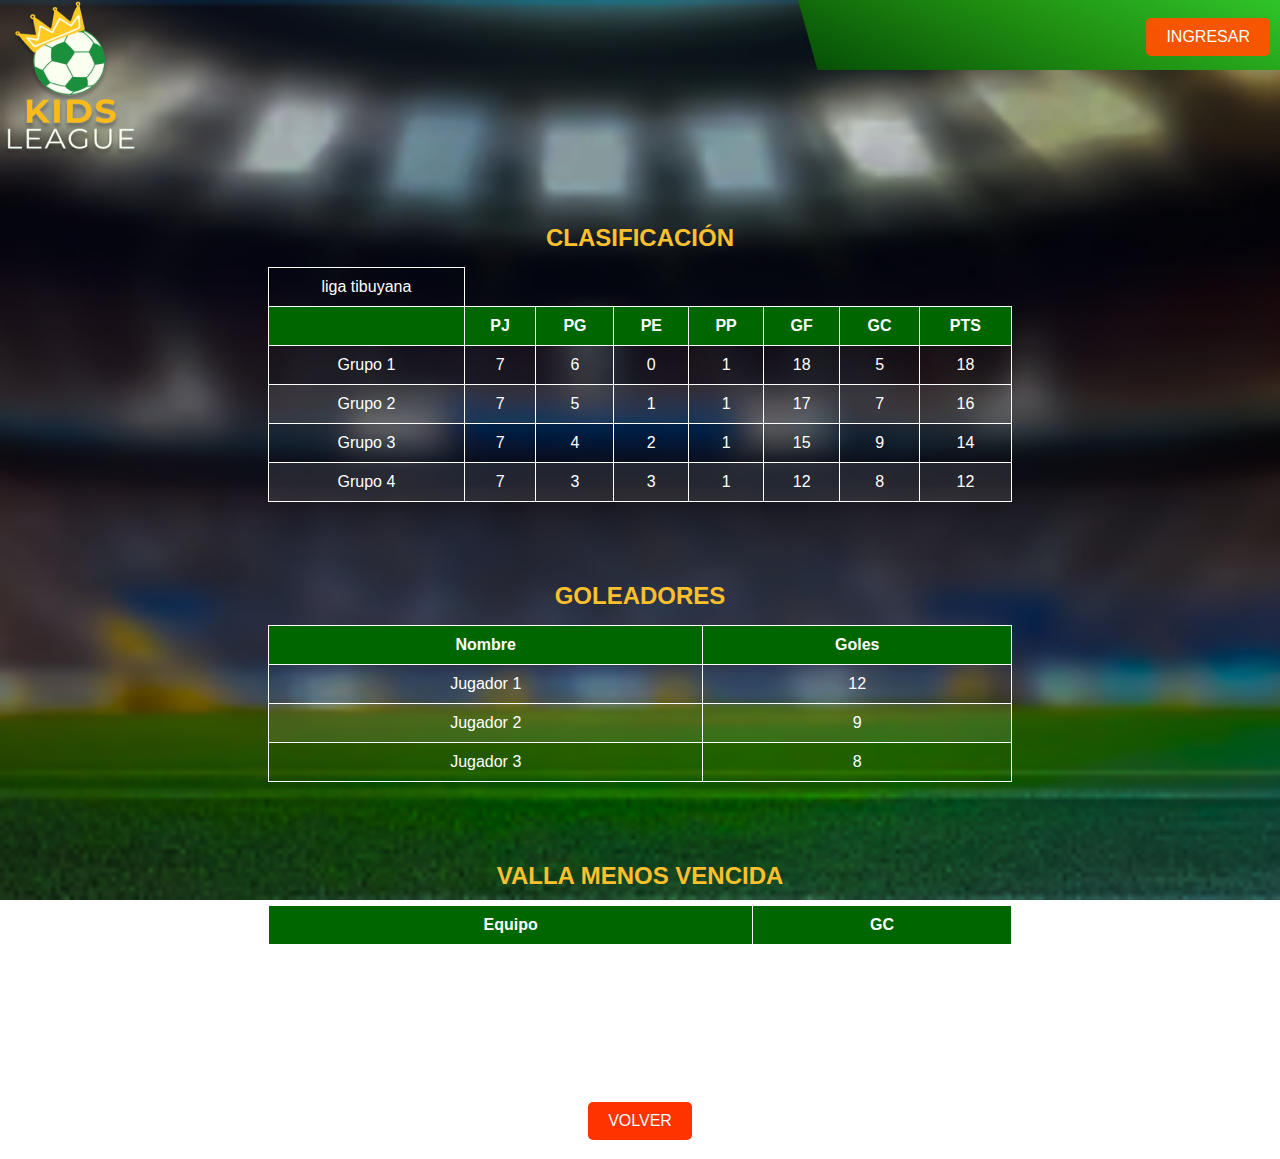
<file: proyecto del 23 nombe/clasificaciones/index.html>
<!DOCTYPE html>
<html lang="en">
<head>
    <meta charset="UTF-8">
    <meta name="viewport" content="width=device-width, initial-scale=1.0">
    <title>Kids League</title>
    <link rel="stylesheet" href="style.css">
</head>
<body>
    <header class="header">
        <div class="logo">
          <img src="../imagen/KIDSLEAGUE.png"Kids League Logo">
        </div>
        
        <div class="barra">
            <img src="../imagen/Rectangle 4655.svg" alt="Barra">
            <button class="login-btn">INGRESAR</button>
        </div>
      </header>
    
       

        <section class="classification">
            <h2>CLASIFICACIÓN</h2>
            <table>
                <thead>
                    <tr>
                        <td>liga tibuyana</td>
                    </tr>
                    <tr>
                        <th></th>
                        <th>PJ</th>
                        <th>PG</th>
                        <th>PE</th>
                        <th>PP</th>
                        <th>GF</th>
                        <th>GC</th>
                        <th>PTS</th>
                    </tr>
                </thead>
                <tbody>
                    <tr>
                        <td>Grupo 1</td><td>7</td><td>6</td><td>0</td><td>1</td><td>18</td><td>5</td><td>18</td>
                    </tr>
                    <tr>
                        <td>Grupo 2</td><td>7</td><td>5</td><td>1</td><td>1</td><td>17</td><td>7</td><td>16</td>
                    </tr>
                    <tr>
                        <td>Grupo 3</td><td>7</td><td>4</td><td>2</td><td>1</td><td>15</td><td>9</td><td>14</td>
                    </tr>
                    <tr>
                        <td>Grupo 4</td><td>7</td><td>3</td><td>3</td><td>1</td><td>12</td><td>8</td><td>12</td>
                    </tr>
                </tbody>
            </table>
        </section>

        <section class="top-scorers">
            <h2>GOLEADORES</h2>
            <table>
                <thead>
                    <tr>
                        <th>Nombre</th>
                        <th>Goles</th>
                    </tr>
                </thead>
                <tbody>
                    <tr>
                        <td>Jugador 1</td><td>12</td>
                    </tr>
                    <tr>
                        <td>Jugador 2</td><td>9</td>
                    </tr>
                    <tr>
                        <td>Jugador 3</td><td>8</td>
                    </tr>
                </tbody>
            </table>
        </section>

        <section class="best-defense">
            <h2>VALLA MENOS VENCIDA</h2>
            <table>
                <thead>
                    <tr>
                        <th>Equipo</th>
                        <th>GC</th>
                    </tr>
                </thead>
                <tbody>
                    <tr>
                        <td>Equipo 1</td><td>5</td>
                    </tr>
                    <tr>
                        <td>Equipo 2</td><td>7</td>
                    </tr>
                    <tr>
                        <td>Equipo 3</td><td>8</td>
                    </tr>
                </tbody>
            </table>
        </section>

        <footer>
            <button class="back-button">VOLVER</button>
        </footer>
        <div class="icons">
            <a href="#"><img src="../imagen/facebook 1.png " alt="Facebook"></a>
            <a href="#"><img src="../imagen/WA_Logo.png" alt="WhatsApp"></a>
            <a href="#"><img src="../imagen/tik-tok 1.png" alt="tiktok"></a>
        </div>
    </div>
</body>
</html>
</file>
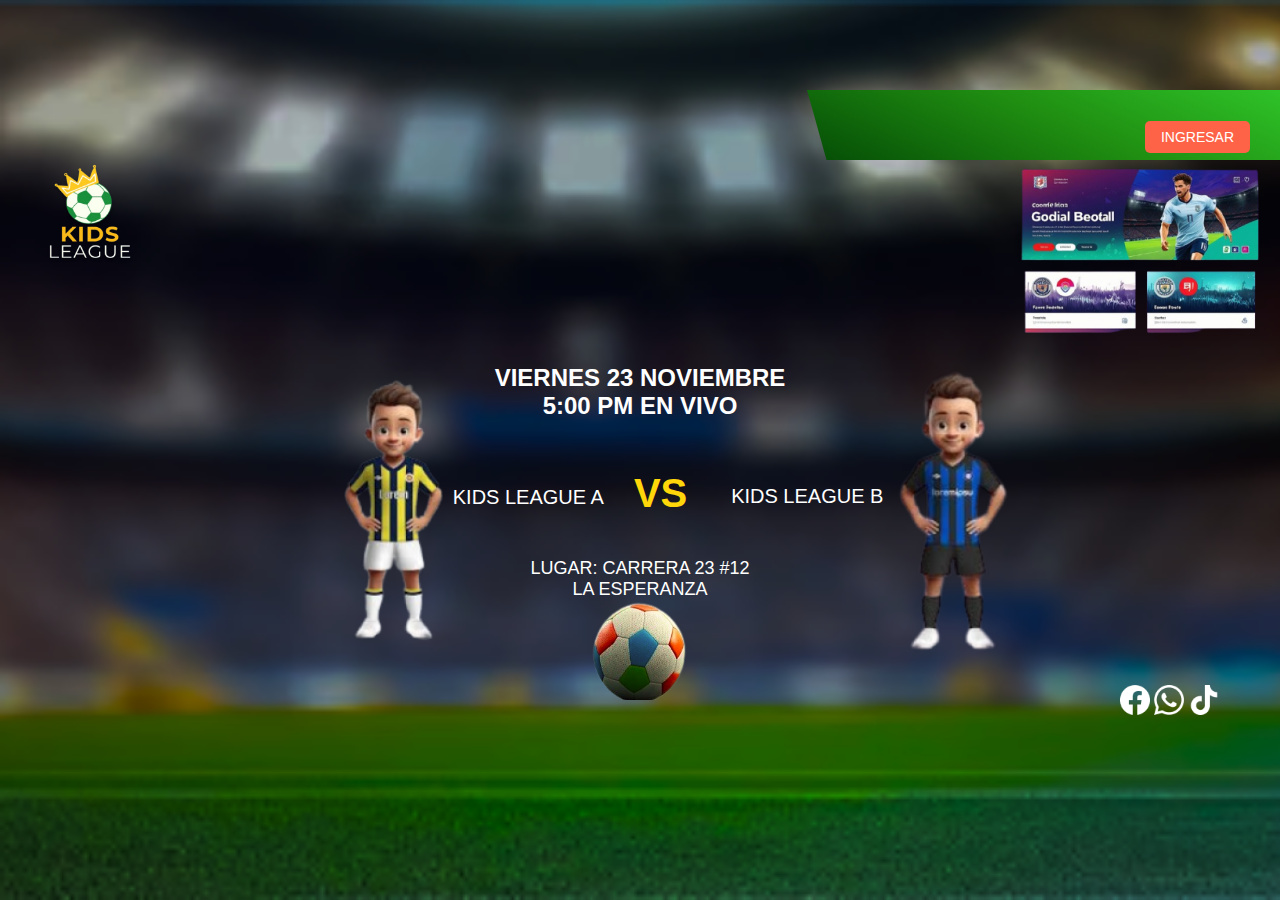
<file: proyecto del 23 nombe/pestalla_vs/indexxx.html>
<!DOCTYPE html>
<html lang="es">
<head>
    <meta charset="UTF-8">
    <meta name="viewport" content="width=device-width, initial-scale=1.0">
    <title>Kids League Event</title>
    <link rel="stylesheet" href="styleee.css">
</head>
<body>

    <div class="container">
        <div class="barra">
            <img src="../imagen/Rectangle 4655.svg" alt="Barra">
            <button class="login-btn">INGRESAR</button>
        </div>
        

        <!-- Sección de evento -->
        <div class="event-content">
            <div class="event-header">
                <img src="../imagen/KIDSLEAGUE.png" width="100%" class="logo">
        
            </div>
            
            <div class="fonn"><img src="../imagen/image 12.png " alt="renn"></div>

            <div class="event-details">
                <p class="event-date">VIERNES 23 NOVIEMBRE</p>
                <p class="event-time">5:00 PM EN VIVO</p>
            </div>
            <div class="teams">
                <div class="team team-a">
                    <img src="../imagen/image 11 (1).png" alt="Jugador Equipo A" class="image-a">
                    <p class="name-d">KIDS LEAGUE A</p>
                </div>
                <p class="vs">VS</p>
                <div class="team team-b">
                    <p class="name-e">KIDS LEAGUE B</p>
                    <img src="../imagen/image.png" alt="Jugador Equipo B" class="player-image-b">
                    
                </div>

            </div>
            <p class="location">LUGAR: CARRERA 23 #12<br>LA ESPERANZA</p>
        </div>
        <div class="balon"><img src="../imagen/WhatsApp_Image_2024-11-05_at_9.00.37_AM-removebg-preview.svg" alt="renn"></div>

        <!-- Íconos de redes sociales -->
        <div class="icons">
            <a href="#"><img src="../imagen/facebook 1.png " alt="Facebook"></a>
            <a href="#"><img src="../imagen/WA_Logo.png" alt="WhatsApp"></a>
            <a href="#"><img src="../imagen/tik-tok 1.png" alt="tiktok"></a>
        </div>
    </div>

</body>
</html>
</file>
<file: proyecto del 23 nombe/clasificaciones/style.css>
body {
    font-family: Arial, sans-serif;
    background: url('../imagen/fondo.png') no-repeat center center fixed;
    background-size: cover;
    color: #fff;
    margin: 0;
    padding: 0;
}

.container {
    width: 90%;
    margin: 0 auto;
    padding: 20px;
}
/* Contenedor de la barra */
.barra {
    position: relative; /* Permite posicionar elementos internamente */
    
    margin-top: -90px;
    margin-left: 9px;
}

/* Imagen de la barra */
.barra img {

    width: auto; /* Mantén el tamaño original o ajusta según lo necesites */
    height: auto;
    margin-left: 70px;
}

/* Botón sobre la imagen */
.login-btn {
    position: absolute; /* Permite colocarlo sobre la imagen */
    top: 50%; /* Centra verticalmente */
    right: 10px; /* Ajusta la posición del botón */
    transform: translateY(-50%); /* Mantiene el centrado vertical perfecto */
    background-color: #ff5100f5; /* Color del botón */
    color: white; /* Texto blanco */
    border: none;
    border-radius: 5px;
    padding: 10px 20px;
    font-size: 16px;
    cursor: pointer;
}
.event-header {
    float: left; /* Mueve la imagen a la izquierda */
    margin-top: 10px; /* Espacio superior */
    margin-left: 20px; /* Espacio a la izquierda */
    width: 100px; /* Ajusta el tamaño de la imagen */
    
}
.event-header .logo {
    width: 90px;
}


header {
    display: flex;
    justify-content: space-between;
    align-items: center;
    margin-bottom: 20px;
}



.login-button {
    background-color: #ff9900;
    color: #fff;
    border: none;
    border-radius: 5px;
    padding: 10px 20px;
    font-size: 1rem;
    cursor: pointer;
}

section {
    border-radius: 10px;
    padding: 20px;
    margin-bottom: 20px;
}

h2 {
    text-align: center;
    margin-bottom: 15px;
    font-size: 1.5rem;
    color:#fbc02d ;
}

table {
    width: 60%;
    border-collapse: collapse;
    margin: 0 auto;
    text-align: center;
}

table th, table td {
    border: 1px solid #fff;
    padding: 10px;
}

table thead th {
    background-color: #006600;
    color: #fff;
    font-weight: bold;
}

table tbody tr:nth-child(even) {
    background-color: rgba(255, 255, 255, 0.1);
}

button.back-button {
    display: block;
    margin: 0 auto;
    background-color: #ff3300;
    color: #fff;
    border: none;
    border-radius: 5px;
    padding: 10px 20px;
    font-size: 1rem;
    cursor: pointer;
}
.icons {
    bottom: 20px;
    right: 20px;
    margin-top: -15px;
    margin-left: 1090px;
    
}

.social-icons a {
    margin: 0 7px;
    margin-top: -105;
}

.icons img {
    width: 30px;
}
</file>
<file: proyecto del 23 nombe/pestalla_vs/styleee.css>
/* styles.css */

* {
    margin: 0;
    padding: 0;
    box-sizing: border-box;
    font-family: Arial, sans-serif;
}

body {
    background: url('../imagen/fondo.png') no-repeat center center fixed;
    background-size: cover;
    display: flex;
    align-items: center;
    justify-content: center;
    height: 80vh;
    
}

.container {
    width: 100%;
    max-width: 1280px;
    height: 720px;
    color: #fff;
    padding: 20px;
    border-radius: 10px;
    position: relative;
}
/* Contenedor de la barra */
.barra {
    position: relative; /* Permite posicionar elementos internamente */
    
    margin-top: 70px;
    margin-left: 9px;
}

/* Imagen de la barra */
.barra img {

    width: auto; /* Mantén el tamaño original o ajusta según lo necesites */
    height: auto;
    margin-left: 778px;
}

/* Botón sobre la imagen */
.login-btn {
    position: absolute; /* Permite colocarlo sobre la imagen */
    top: 50%; /* Centra verticalmente */
    right: 10px; /* Ajusta la posición del botón */
    transform: translateY(-50%); /* Mantiene el centrado vertical perfecto */
    background-color: #007BFF; /* Color del botón */
    color: white; /* Texto blanco */
    border: none;
    border-radius: 5px;
    padding: 10px 20px;
    font-size: 16px;
    cursor: pointer;
}


.fonn {
    float: right; /* Mueve la imagen a la derecha */
    margin-top: -220px; /* Espacio en la parte superior */
    margin-right: 45px; /* Espacio a la derecha */
    width: 200px; /* Ajusta el tamaño de la imagen */
    height: auto; /* Mantiene la proporción */
}



.login-btn {
    background-color: #ff6347;
    color: #fff;
    border: none;
    padding: 8px 16px; /* Tamaño más pequeño */
    cursor: pointer;
    font-size: 14px;
    border-radius: 5px;
    float: right; /* Mueve el botón a la derecha */
    margin-top: 10px; /* Baja el botón un poco */
}



.event-content {
    text-align: center;
    margin-top: 50px;
}

.event-header {
    float: left; /* Mueve la imagen a la izquierda */
    margin-top: -200px; /* Espacio superior */
    margin-left: 20px; /* Espacio a la izquierda */
    width: 100px; /* Ajusta el tamaño de la imagen */
    
}
.event-header .logo {
    width: 90px;
}

.event-details {
    margin-top: 200px;
}

.event-date{ font-size: 24px;
    font-weight: bold;
}
.event-time {
    font-size: 24px;
    font-weight: bold;
}

.teams {
    display: flex;
    align-items: center;
    justify-content: center;
    margin: 30px 0;
}

.team {
    text-align: center;
}

.image-a{
    width: 150px; /* Cambia el valor según el tamaño
     deseado */
    margin-top: -200px;
    margin-left: -70px;

}
.player-image-b{
    width: 150px; /* Cambia el valor según el tamaño
     deseado */
    margin-top: -160px;
    margin-left: 190px;

}
.name-d {
    font-size: 20px;
    margin-top: -170px;
    margin-left: 200px;
}
.name-e {
    font-size: 20px;
    margin-top: 35px;
    margin-left: -100px;
}


.vs {
    font-size: 40px;
    font-weight: bold;
    margin-top: -130px;
    margin-left: 30px;
    color: #FFD60A;
   
}

.location {
    font-size: 18px;
    margin-top: -140px;
}
.balon {
    display: flex;
    justify-content: center; /* Centra la imagen horizontalmente */
    align-items: center; /* Centra la imagen verticalmente */
    margin-top: -0px; /* Espacio superior, puedes ajustarlo si lo necesitas */
}

.balon img {
    width: 100px; /* Ajusta el tamaño de la imagen, cambia según sea necesario */
    height: auto; /* Mantiene la proporción de la imagen */
}


.icons {
    bottom: 20px;
    right: 20px;
    margin-top: -15px;
    margin-left: 1100px;
    
}

.social-icons a {
    margin: 0 5px;
    margin-top: -100;
}

.icons img {
    width: 30px;
}

/* Responsive Design */

@media (max-width: 1024px) {
    .container {
        width: 90%;
        height: auto;
        padding: 15px;
    }

    .navbar ul {
        flex-direction: column;
        align-items: center;
        gap: 10px;
    }

    .event-date, .event-time {
        font-size: 20px;
    }

    .team .player-image {
        width: 80px;
    }

    .vs {
        font-size: 24px;
        margin: 0 15px;
    }

    .event-location {
        font-size: 16px;
    }
}

@media (max-width: 768px) {
    .navbar {
        flex-direction: column;
    }

    .navbar ul {
        flex-direction: column;
        gap: 5px;
    }

    .event-header {
        flex-direction: column;
    }

    .event-date, .event-time {
        font-size: 18px;
    }

    .team .player-image {
        width: 70px;
    }

    .vs {
        font-size: 20px;
    }

    .event-location {
        font-size: 14px;
    }
    
    .login-btn {
        padding: 8px 16px;
        font-size: 14px;
    }
}


@media (max-width: 480px) {
    .container {
        padding: 10px;
    }

    .event-header .logo {
        width: 40px;
    }

    .event-date, .event-time {
        font-size: 16px;
    }

    .team .player-image {
        width: 50px;
    }

    .team-name {
        font-size: 16px;
    }

    .vs {
        font-size: 18px;
        margin: 0 10px;
    }

    .event-location {
        font-size: 12px;
    }

    .social-icons img {
        width: 25px;
    }
}
</file>
